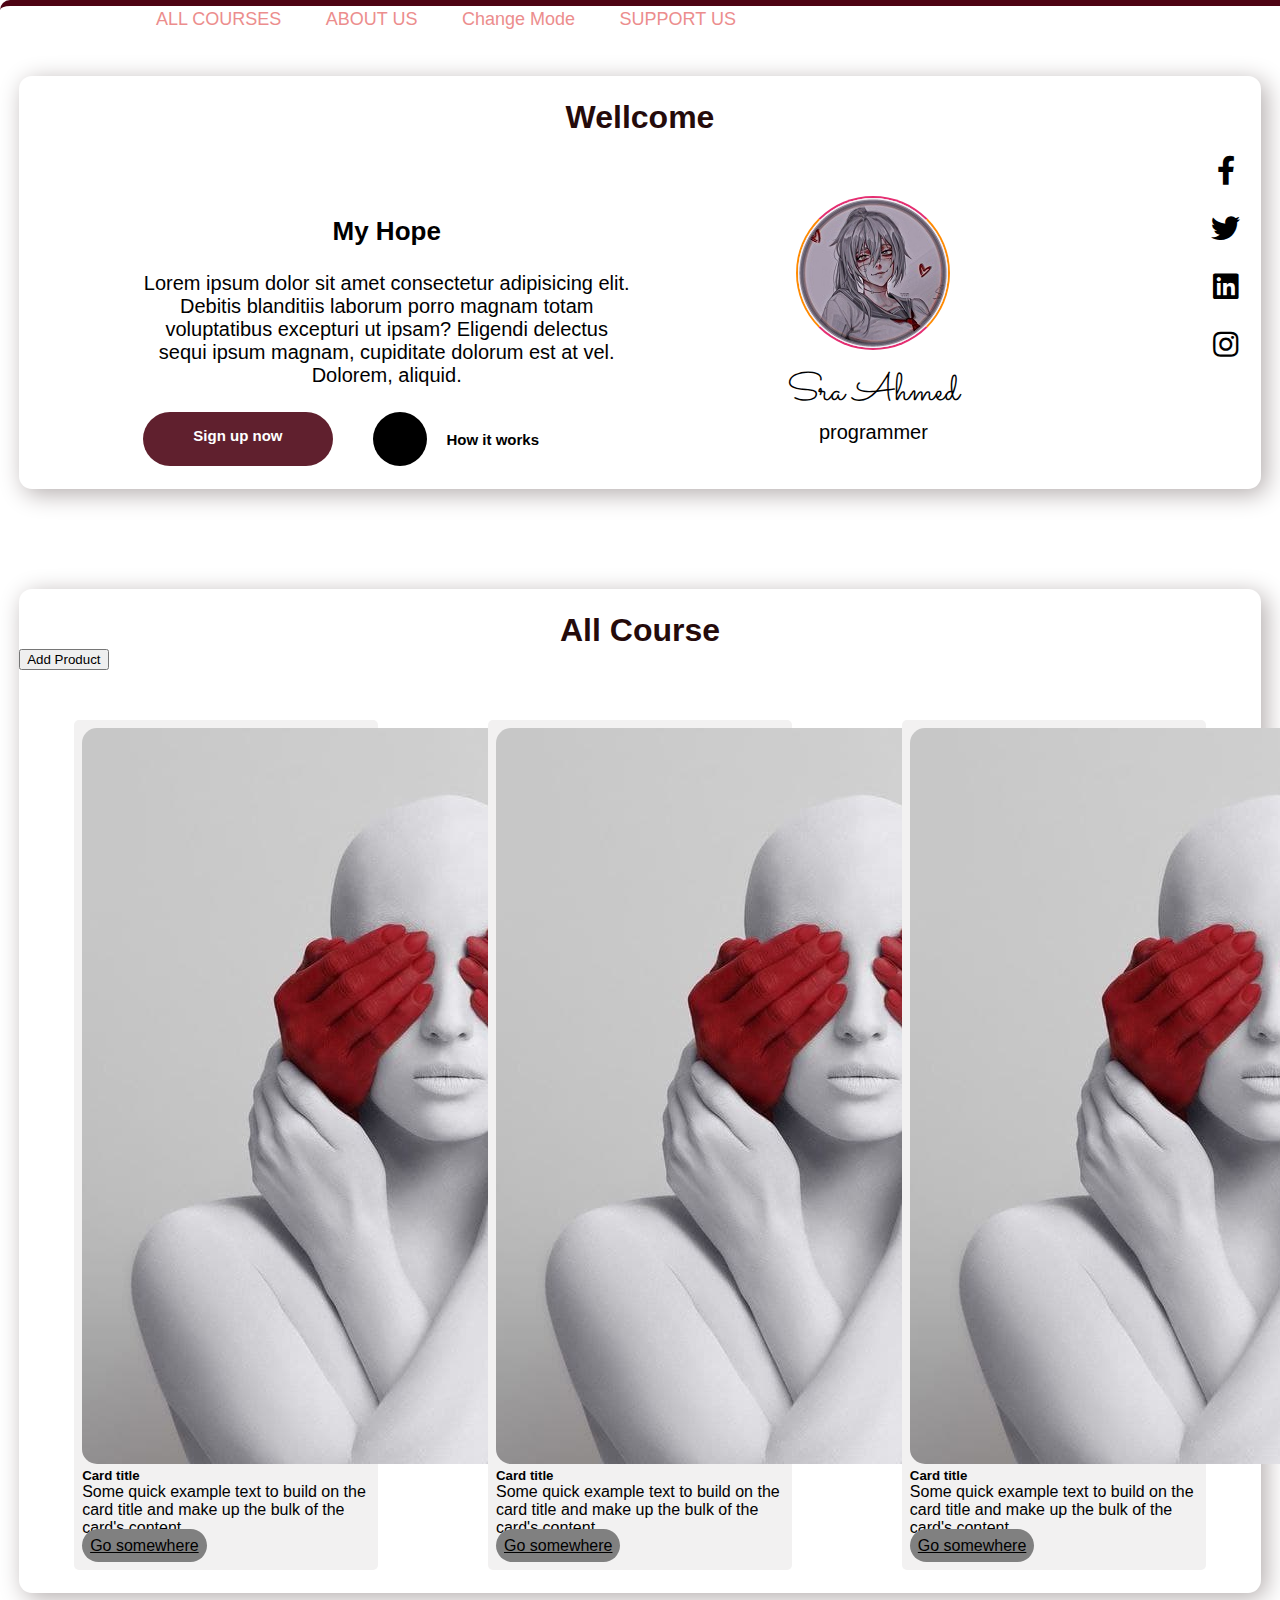
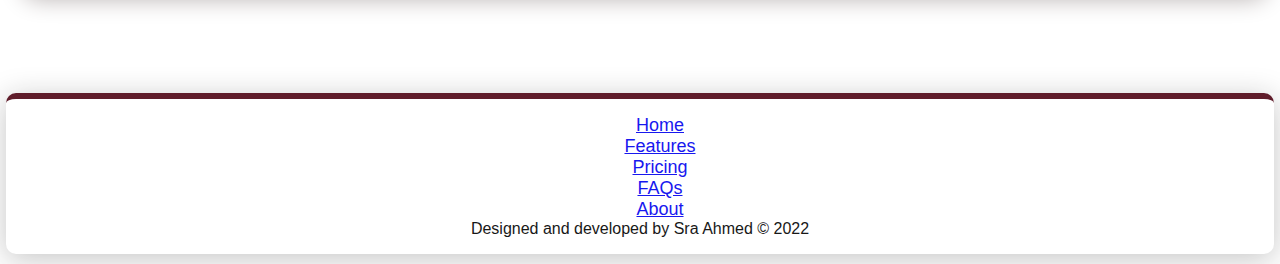
<file: index.html>
<!DOCTYPE html>
<html lang="ar">
  <head>
    <meta charset="UTF-8" />
    <meta http-equiv="X-UA-Compatible" content="IE=edge" />
    <meta name="viewport" content="width=device-width, initial-scale=1.0" />
    <title>Template</title>
    <link rel="preconnect" href="https://fonts.gstatic.com" />
    <link
      href="https://fonts.googleapis.com/css2?family=Sacramento&display=swap"
      rel="stylesheet"
    />
    <link
      rel="stylesheet"
      href="https://cdnjs.cloudflare.com/ajax/libs/font-awesome/5.15.4/css/all.min.css"
    />
    <link
      href="https://cdn.jsdelivr.net/npm/bootstrap@5.2.0/dist/css/bootstrap.min.css"
      rel="stylesheet"
      integrity="sha384-gH2yIJqKdNHPEq0n4Mqa/HGKIhSkIHeL5AyhkYV8i59U5AR6csBvApHHNl/vI1Bx"
      crossorigin="anonymous"
    />
    <link rel="stylesheet" href="style.css" />
    <link rel="stylesheet" href="dark.css" />
  </head>
  <body id="body">
   
    <header class="myHeader">
      
        <div class="navbar">
          <ul>
            <li>
              <a href="#AC">
                ALL Courses
              </a>
            </li>
            <li><a href="about_us.html"> About Us </a></li>
            <li id="mode" class="mode">Change Mode</li>
            <li><a href=""> Support Us </a></li>
          </ul>
     
     
      
    </header>

    
    <!-- <div id="mydiv"></div> -->
    <main>
      <section id="sec">
        <div class="social-icons">
          <ul>
            <li>
              <a href="#"><i class="fab fa-facebook-f"></i></a>
            </li>
            <li>
              <a href="#"><i class="fab fa-twitter"></i></a>
            </li>
            <li>
              <a href="#"><i class="fab fa-linkedin"></i></a>
            </li>
            <li>
              <a href="#"><i class="fab fa-instagram"></i></a>
            </li>
          </ul>
        </div>
        <h1>Wellcome</h1>

        <div class="flex">
          <article class="left-section">
            <h3>My Hope</h3>

            <p>
              Lorem ipsum dolor sit amet consectetur adipisicing elit. Debitis
              blanditiis laborum porro magnam totam voluptatibus excepturi ut
              ipsam? Eligendi delectus sequi ipsum magnam, cupiditate dolorum
              est at vel. Dolorem, aliquid.
            </p>

            <div class="btn-group">
              <div class="signup-btn">Sign up now</div>
              <div class="play-btn">
                <div class="play-btn-inner">
                  <i class="fas fa-play"></i>
                </div>
                <span>How it works</span>
              </div>
        
            </div></article>

          <article class="right-section">
            <img
              class="my-img"
              src="0d94428bc9a7d85109aa9b7babae0ee5.jpg"
              alt=""
            />

            <h5>Sra Ahmed</h5>

            <p class="para">programmer</p>
          </article>
        </div>
      </section>

      <section id="AC">
        <h1  dir="rtl">All Course</h1>
        
        <button id="pro" type="button" class="btn btn-info">Add Product</button>

      <div id="procontainer" class="flex-pro" >
          <div class="mycard" class="card" style="width: 18rem">
            <img
              style="border-radius: 15px"
              src="photo_2021-12-30_09-13-22.jpg"
              class="card-img-top"
              alt="..."
            />
            <div class="card-body">
              <h5 class="card-title">Card title</h5>
              <p class="card-text">
                Some quick example text to build on the card title and make up the
                bulk of the card's content.
              </p>
              <a id="buy"  href="#" class=" js-buy btn btn-primary"
                >Go somewhere</a
              >
            </div>
          </div>
          <div class="mycard" class="card" style="width: 18rem">
            <img
              style="border-radius: 15px"
              src="photo_2021-12-30_09-13-22.jpg"
              class="card-img-top"
              alt="..."
            />
            <div class="card-body">
              <h5 class="card-title">Card title</h5>
              <p class="card-text">
                Some quick example text to build on the card title and make up the
                bulk of the card's content.
              </p>
              <a id="buy"  href="#" class=" js-buy btn btn-primary"
                >Go somewhere</a
              >
            </div>
          </div>
          <div class="mycard" class="card" style="width: 18rem">
            <img
              style="border-radius: 15px"
              src="photo_2021-12-30_09-13-22.jpg"
              class="card-img-top"
              alt="..."
            />
            <div class="card-body">
              <h5 class="card-title">Card title</h5>
              <p class="card-text">
                Some quick example text to build on the card title and make up the
                bulk of the card's content.
              </p>
              <a id="buy" href="#" class=" js-buy btn btn-primary"
                >Go somewhere</a
              >
            </div>
          </div>
      </div class="flex-pro" >

        <div class="bigcon">
          <div class="container">
            <p>Enter Your Number</p>
            <input type="number" />
            <button class="btn btn-primary butn">Yes</button>
          </div>

          <p class="container dis">Done</p>
        </div>
      </section>
    </main>
    <div >
      <footer  class="follow"class="py-3 my-4">
        <ul  class="nav justify-content-center border-bottom pb-3 mb-3">
          <li class="nav-item"><a href="#" class="nav-link px-2 text-muted">Home</a></li>
          <li class="nav-item"><a href="#" class="nav-link px-2 text-muted">Features</a></li>
          <li class="nav-item"><a href="#" class="nav-link px-2 text-muted">Pricing</a></li>
          <li class="nav-item"><a href="#" class="nav-link px-2 text-muted">FAQs</a></li>
          <li class="nav-item"><a href="#" class="nav-link px-2 text-muted">About</a></li>
        </ul>
        <p class="text-center text-muted" class="design">Designed and developed by Sra Ahmed © 2022</p>
      </footer>
    </div>
    <script src="js/main.js"></script>
  </body>
</html>
</file>
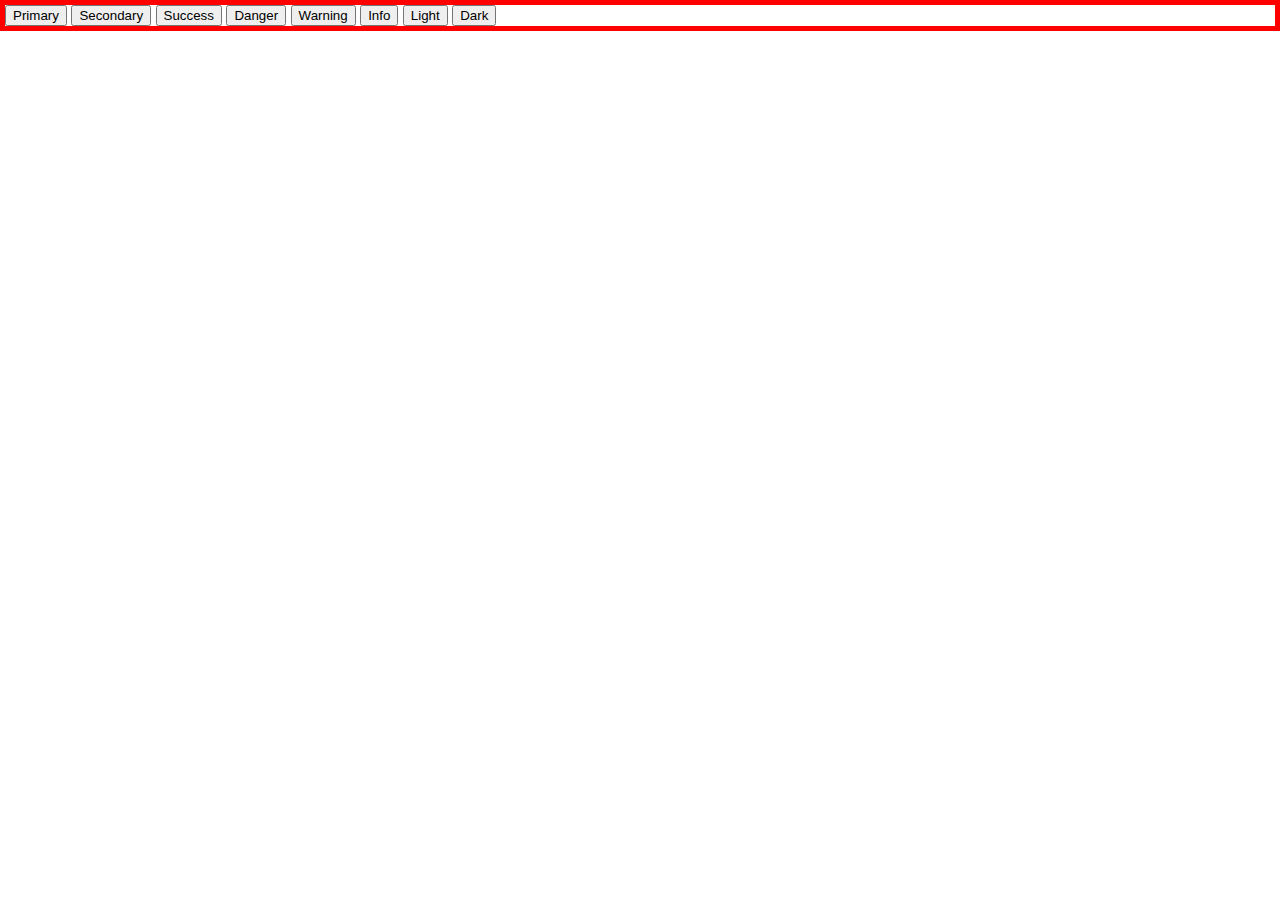
<file: about_us.html>
<!DOCTYPE html>
<html lang="en">
  <head>
    <meta charset="UTF-8" />
    <meta http-equiv="X-UA-Compatible" content="IE=edge" />
    <meta name="viewport" content="width=device-width, initial-scale=1.0" />
    <link
      href="https://cdn.jsdelivr.net/npm/bootstrap@5.2.0/dist/css/bootstrap.min.css"
      rel="stylesheet"
      integrity="sha384-gH2yIJqKdNHPEq0n4Mqa/HGKIhSkIHeL5AyhkYV8i59U5AR6csBvApHHNl/vI1Bx"
      crossorigin="anonymous"
    />
    <link rel="stylesheet" href="style.css" />
    <title>Document</title>
  </head>
  <body>
    <div id="container">
      <button type="button" class="btn btn-primary">Primary</button>
      <button type="button" class="btn btn-secondary">Secondary</button>
      <button type="button" class="btn btn-success">Success</button>
      <button type="button" class="btn btn-danger">Danger</button>
      <button type="button" class="btn btn-warning">Warning</button>
      <button type="button" class="btn btn-info">Info</button>
      <button type="button" class="btn btn-light">Light</button>
      <button type="button" class="btn btn-dark">Dark</button>
    </div>
    <h1 id="title"></h1>
    <script src="js/about_us.js"></script>
  </body>
</html>
</file>
<file: style.css>
* {
  margin: 0;

  font-family: sans-serif;
}
.myHeader{
  width: 100%;
  height: 70px;
  background-color: #fff;
  background-size: cover;
  background-position: center;
  border-top: 6px solid #4e0414;
 
  border-radius: 10px 0 0;
}
.navbar {
  width: 85%;
  margin: auto;
  padding: 3px 0;
  display: flex;
  align-items: center;
  justify-content: space-between;
}
.navbar ul li {
  list-style: none;
  display: inline-block;
  margin: 0 20px;
  position: relative;
}
.navbar ul li a {
  text-decoration: none;
  color: rgb(236, 141, 141);
  text-transform: uppercase;
}
#mode{
  color: rgb(236, 141, 141);
}
.navbar ul li::after {
  content: "";
  height: 3px;
  width: 0;
  background: #772626;
  position: absolute;
  left: 0;
  bottom: -10px;
  transition: 0.5s;
}
.navbar ul li:hover::after {
  width: 100%;
}

li {
  list-style-type: none;
  font-size: 18px;
}

h1 {
  text-align: center;


  width: 40%;
  margin-left: auto;
  margin-right: auto;
  color: rgb(37 11 11);
}

section {
  margin-bottom: 100px;
  box-shadow: 5px 5px 25px rgb(179, 172, 172);

  width: 97%;
  margin-left: auto;
  margin-right: auto;
  border-radius: 13px;

  padding: 23px  0;
}

.left-section,
.right-section {
  width: 49%;

  text-align: center;
  margin-top: 60px;
}

.left-section h3 {
  font-size: 26px;
  margin: 20px 0;
}

.left-section p {
  font-size: 20px;
  margin: 25px 0;
}


.btn-group {
  display: flex;
  width: 100%;
  position: inherit;
}
.btn-group .signup-btn {
  cursor: pointer;
  display: block;
  color: #fff;
  text-align: center;
  font-size: 15px;
  font-weight: 700;
  border-radius: 32px;
  background-color: #60202e;
  padding: 15px 50px;
}
.btn-group .play-btn {
  margin-left: 40px;
  display: inline-flex;
}
.btn-group span {
  color: #000;
  font-size: 15px;
  font-weight: 700;
  margin: auto 20px;
  cursor: pointer;
}
.play-btn-inner {
  height: 50px;
  width: 50px;
  border: 2px solid transparent;
  border-radius: 50%;
  background-color: #000;
}
.play-btn-inner i {
  padding: 15px 19px;
  font-size: 16px;
  cursor: pointer;
}

.social-icons {
  position:absolute;
  right: 30px;
  top: 140px;
}
.social-icons ul li {
  margin-top: 5px;
  text-align: center;
}
.social-icons ul li a {
  color: #000;
  padding: 10px;
  display: block;
  font-size: 29px;
}
.social-icons ul li a:hover {
  background-color: #e9e2e26f;
  color: rgb(214, 147, 147);
}

.youtube {
  background-color: rgb(255, 62, 62);
}

.my-img {
  border-radius: 50%;
  width: 150px;

  border-right: 2px solid #ff8a00;
  border-left: 2px solid #ff8a00;
  border-bottom: 2px solid #e52e71;
  border-top: 2px solid #e52e71;
}

article h5 {
  font-size: 39px;
  font-weight: 500;
  font-family: "Sacramento", cursive;
  margin-top: 10px;
}

.para {
  font-size: 20px;
}

.flex {
  display: flex;

  width: 80%;
  margin-left: auto;
  margin-right: auto;
}
.flex-pro{
  display: flex;
  justify-content: space-between;
  flex-wrap: wrap;
}
.mycard{
margin-left: auto;
margin-right: auto;
margin-top: 50px;
border-radius: 5px;
background-color: rgb(242, 241, 241);
padding : 8px 8px 15px;
}
.js-buy{
color : Black;
background-color : gray;
border-radius :17px;
padding : 8px 8px;
}
.container{
  background-color: rgb(48, 62, 95);
  margin-top: 50px;
border: 2px solid;
border-radius: 12px;
width: 60%;
text-align: center;
padding: 20px 0;

}
.container p{
  font-size: 20px;
color: #eee;
}
.bigcon{
  background-color: rgb(7, 24, 32);
  position: fixed;
  right: 0;
  left: 0;
  top: 0;
  bottom: 0;
  display: none;
  
}

footer {
  text-align: center;
}

.design {
  background-color: #2e191e;
  color: #fff;
  padding: 15px;
  text-align: center;
margin-bottom: 0;
  border-top-left-radius: 35px;
  border-top-right-radius: 35px;
}

.follow {
  box-shadow: 0 5px 30px 0 rgb(0 0 0 / 25%);
  border-radius: 10px;
  padding: 16px 0;
  text-align: center;
  margin: 0 auto 10px;
  border-top: 6px solid #4e0414;

  opacity: 0.9;
  width: 99%;
}



.follow a:hover {
  padding: 5px 12px;
  border-radius: 10px;
  background-color: rgb(247, 237, 238) !important;
  color: #fff;
}
</file>
<file: dark.css>
.dark {
    background-color: black;
    color: aliceblue;
}

.dark header  {
    background-color: #101215;
    box-shadow: 5px 5px 25px rgb(94, 46, 46);

}
.dark  h1{
    background-color: transparent;
    box-shadow: 5px 5px 25px rgb(66, 1, 1);
    color: #fff;
}
.dark .mycard{
    background-color: #101215;
}

  .container{
    background-color: rgb(48, 62, 95);
  }
  .dark section{
    box-shadow: 5px 5px 25px rgb(94, 46, 46);
  }
  .bigcon{
    background-color: rgb(7, 24, 32);}
    .design {
        background-color: #181819;}
        .follow a:hover {
            background-color: rgb(183, 197, 238);}
</file>
